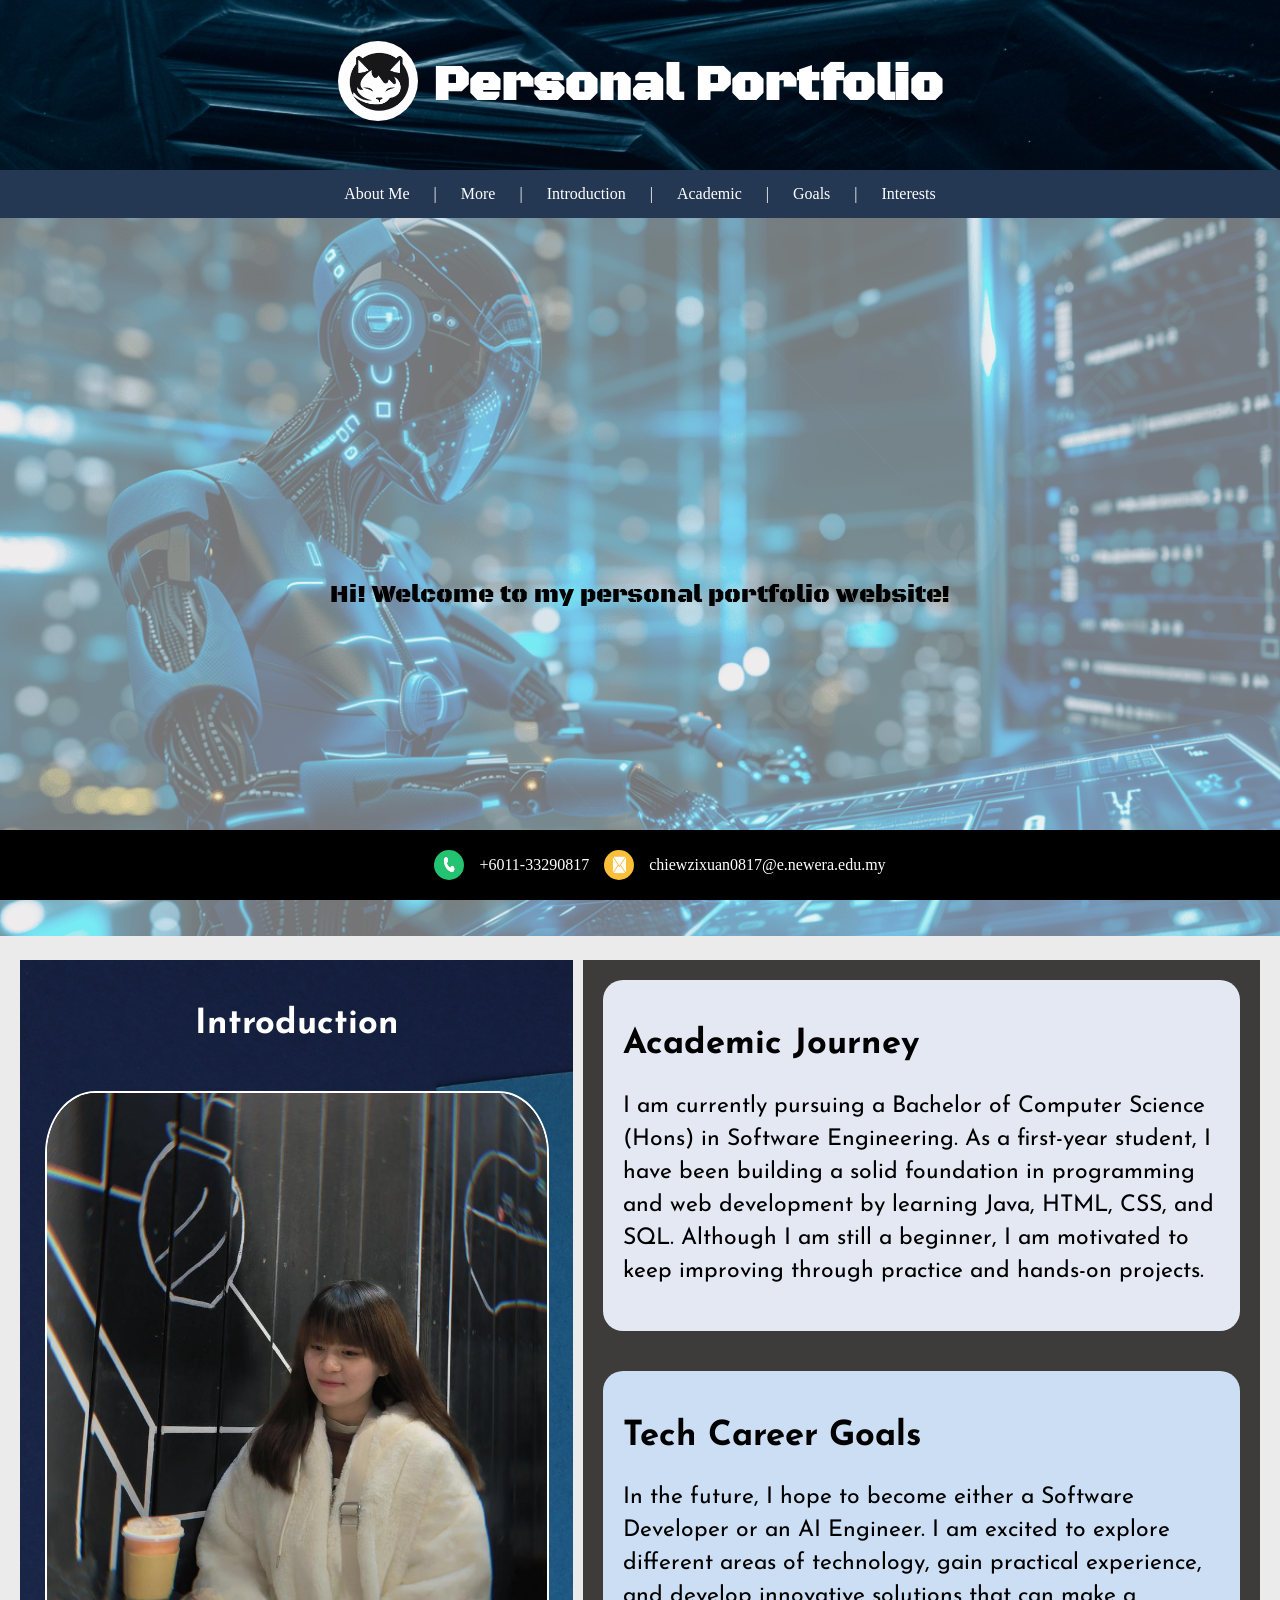
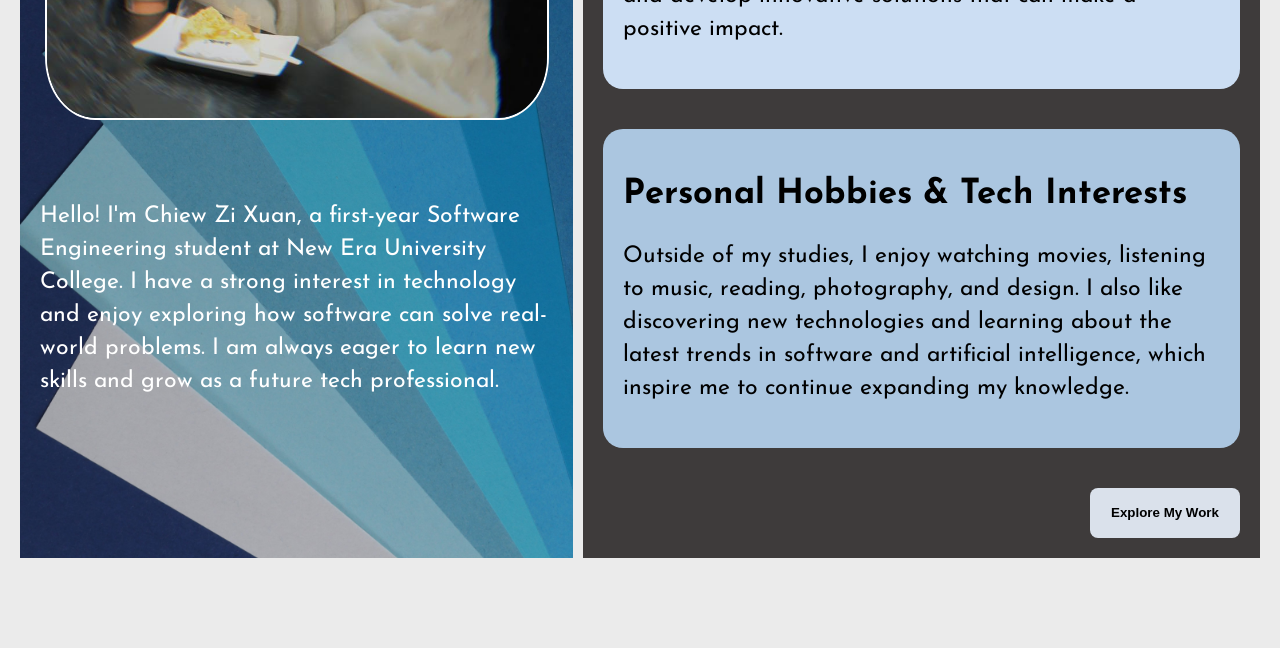
<file: index.html>
<!DOCTYPE html>
<html lang="en">

<head>
    <meta charset="UTF-8">

    <!-- Page title -->
    <title>Chiew Zi Xuan_About Me</title>

    <!-- External CSS -->
    <link rel="stylesheet" href="index.css">

    <!-- Google Fonts -->
    <link rel="stylesheet" href="https://fonts.googleapis.com/css2?family=Black+Ops+One&display=swap">
    <link rel="stylesheet" href="https://fonts.googleapis.com/css2?family=Josefin+Sans:wght@300;400;600;700&display=swap">
    
    <!-- Website icon -->
    <link rel="icon" type="image/png" href="source/logo.png">

    <!-- Responsive design -->
    <meta name="viewport" content="width=device-width, initial-scale=1.0">
</head>

<body>
    <!-- Website header -->
    <header>
        <a href="index.html"><img src="source/logo.png" alt="logo"></a>
        <h1>Personal Portfolio</h1>
    </header>
    
    <!-- Navigation bar -->
    <nav>
        <a href="index.html">About Me</a> | <a href="projects.html">More</a> | <a href="#h1">Introduction</a> | <a href="#h2">Academic</a> | <a href="#h3">Goals</a> | <a href="#h4">Interests</a>
    </nav>

    <!-- Hero banner section -->
    <div class="container">
        <img src="source/background_image.jpg" alt="Background Image">
        <div class="center">Hi! Welcome to my personal portfolio website!</div>
    </div>

    <main>
        <!-- Introduction -->
        <section id="h1">
            <h2>Introduction</h2>
            <img src="source/profile_pic.jpeg" alt="Profile Picture">
            <p>Hello! I'm Chiew Zi Xuan, a first-year Software Engineering student at New Era University College. I have a strong interest in technology and enjoy exploring how software can solve real-world problems. I am always eager to learn new skills and grow as a future tech professional.</p>
        </section>

        <article>
            <!-- Academic Journey -->
            <div class="academic" id="h2">
                <h2>Academic Journey</h2>
                <p>I am currently pursuing a Bachelor of Computer Science (Hons) in Software Engineering. As a first-year student, I have been building a solid foundation in programming and web development by learning Java, HTML, CSS, and SQL. Although I am still a beginner, I am motivated to keep improving through practice and hands-on projects.</p>
            </div>

            <!-- Career Goals -->
            <div class="goals" id="h3">
                <h2>Tech Career Goals</h2>
                <p>In the future, I hope to become either a Software Developer or an AI Engineer. I am excited to explore different areas of technology, gain practical experience, and develop innovative solutions that can make a positive impact.</p>
            </div>

            <!-- Hobbies and Interests -->
            <div class="interests" id="h4">
                <h2>Personal Hobbies & Tech Interests</h2>
                <p>Outside of my studies, I enjoy watching movies, listening to music, reading, photography, and design. I also like discovering new technologies and learning about the latest trends in software and artificial intelligence, which inspire me to continue expanding my knowledge.</p>
            </div>

            <!-- Button to projects page -->
            <button onclick="location.href='projects.html'">Explore My Work</button>
        </article>
    </main>

    <!-- Footer with contact information -->
    <footer>
        <img src="source/phone_image.png" alt="Phone Number"> +6011-33290817
        <img src="source/email_image.png" alt="Email"> chiewzixuan0817@e.newera.edu.my
    </footer>

</body>
</file>
<file: index.css>
body{
    margin: 0;
    padding-bottom: 70px;
    background-color: rgb(235, 235, 235);
}

header{
    background-image: url("source/green.jpg");
    background-size: cover;
    background-position: center;
    background-repeat: no-repeat;
    padding: 20px;
    color: rgb(255, 255, 255);
    text-align: center;
    font-family: 'Black Ops One';
    font-size: clamp(15px, 2vw, 25px);
    display: flex;
    justify-content: center;
    align-items: center;
    gap: 15px;
}

/* Logo image */
header img{
    width: 80px;
    border-radius: 50%;
}

/* Navigation bar */
nav{
    background-color: rgb(37, 56, 83);
    color: rgb(255, 255, 255);
    padding: 15px;
    text-align: center;
    position: sticky;
    top: 0;
    z-index: 1;
}

nav a{
    color: rgb(255, 255, 255);
    text-decoration: none;
    margin: 20px;
}

/* Banner container */
.container {
    position: relative;
    width: 100%;
}

/* Banner image */
.container img {
    width: 100%;
    height: auto;
    opacity: 0.5;
}

/* Banner text */
.center {
    position: absolute;
    top: 50%;
    width: 100%;
    text-align: center;
    font-size: 25px;
    font-family: 'Black Ops One';
}

main{
    background-color: rgb(235, 235, 235);
    display: grid;
    grid-template-columns: 45% 55%;
    grid-template-rows: auto auto auto;
    margin: 20px;
    min-height: 700px;
    font-family: 'Josefin Sans';
    font-size: 23px;
    line-height: 33px;
}

/* Left area */
section{
    background-image: url("source/blue.jpg");
    background-size: cover;
    background-position: center;
    background-repeat: no-repeat;
    grid-column: 1;
    grid-row: 1 / span 3;
    margin-right: 5px;
    padding: 20px;
    color:rgb(255, 255, 255);
}

section h2{
    text-align: center;
}

/* Profile image */
section img{
    width: 100%;
    max-width: 500px;
    height: auto;
    border-radius: 10%;
    object-fit: cover;
    display: block;
    margin: 50px auto 80px;
    border:2px solid rgb(255, 255, 255);
}

/* Right area */
article{
    background-color: rgb(62, 59, 59);
    grid-column: 2;
    grid-row: 1 / span 3;
    margin-left: 5px;
    display: flex;
    flex-direction: column;
}

/* Content cards */
.academic, .goals, .interests {
    flex: 1;
    padding: 20px;
    margin: 20px;
    border-radius: 20px;
    transition: all 0.3s ease-out;
}

.academic{
    background-color: rgb(228, 232, 243);
}

.goals{
    background-color: rgb(204, 222, 243);
}

.interests{
    background-color: rgb(171, 198, 224);
}

/* Cards hover effect */
.academic:hover, .goals:hover, .interests:hover{
    transform: scale(1.025);
}

button{
    width: 150px;
    height: 50px;
    align-self: flex-end;
    margin: 20px;
    background-color: rgb(218, 225, 235);
    font-weight: bold;
    color: black;
    border: none;
    border-radius: 8px;
    cursor: pointer;
    transition: all 0.3s ease-out;
}

/* Button hover effect */
button:hover{
    transform: scale(1.15);
    background-color: rgb(244, 248, 222);
    box-shadow: 0 4px 15px gray;
}

footer{
    background-color: rgb(0, 0, 0);
    color: rgb(255, 255, 255);
    padding: 20px;
    position: fixed;
    bottom: 0;
    left: 0;
    width: 100%;
    display: flex;
    justify-content: center;
    align-items: center;
    gap: 15px;
}

footer img{
    width: 30px;
    height: 30px;
    border-radius: 50%;
}

/* Mobile responsive design */
@media (max-width: 768px) {
    body{
        padding-bottom: 40px;
    }
    
    nav a{
        margin: 5px;
        font-size: 10px;
    }

    .center{
        font-size: 13px;
    }

    main{
        grid-template-columns: 1fr;
        font-size: 15px;
        line-height: 20px;
    }

    section{
        grid-column: 1;
        grid-row: 1;
        margin: 0;
        margin-bottom: 20px;
    }

    section img{
        margin: 20px auto 30px;
    }

    article{
        grid-column: 1;
        grid-row: 2;
        margin: 0;
    }

    footer{
        font-size: 9px;
        gap: 5px;
        padding: 10px 5px;
    }

    footer img{
        width: 18px;
        height: 18px;
    }
}
</file>
